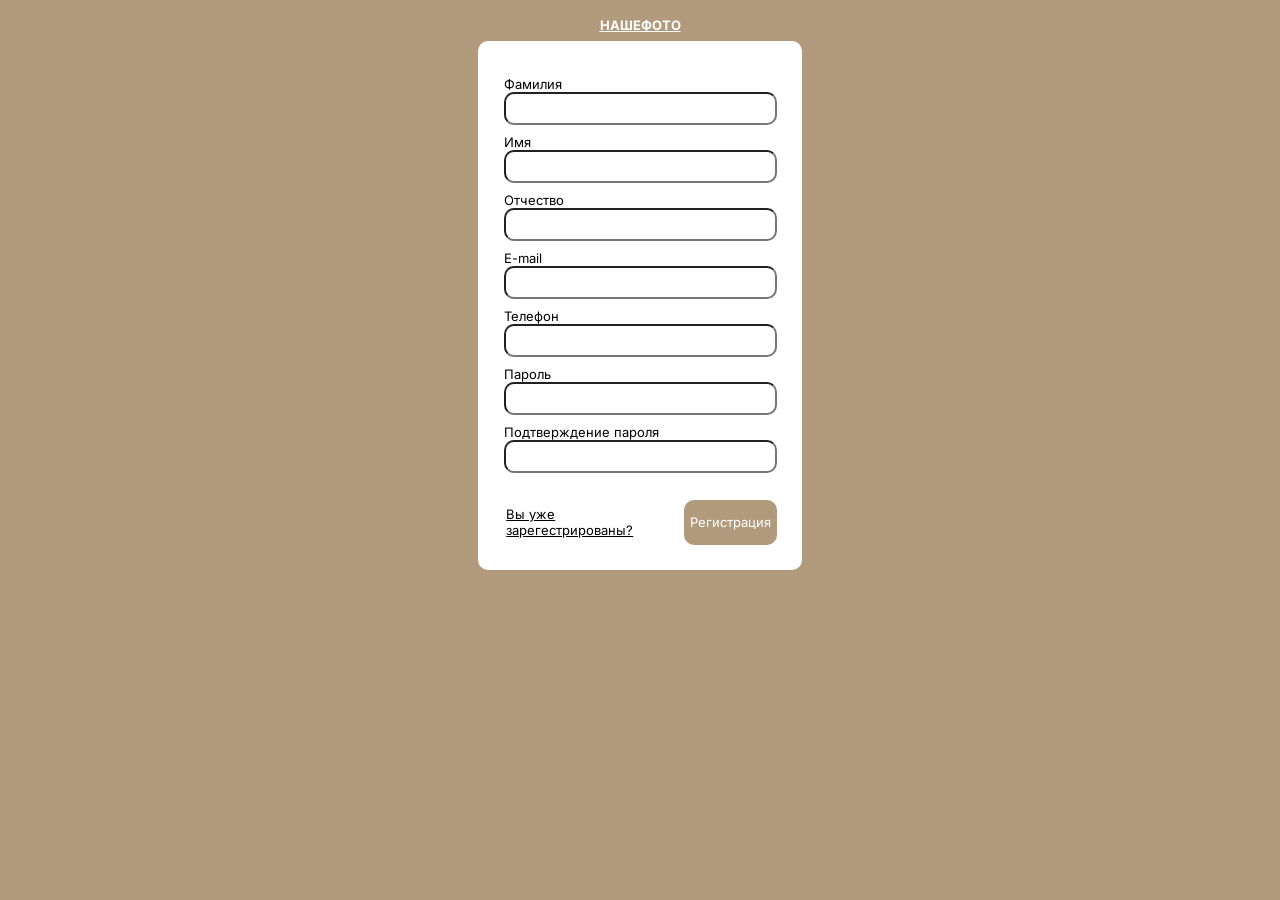
<file: index.html>
<!DOCTYPE html>
<html lang="en">
<head>
    <meta charset="UTF-8">
    <meta name="viewport" content="width=device-width, initial-scale=1.0">
    <link rel="stylesheet" href="style.css">
    <link rel="preconnect" href="https://fonts.googleapis.com">
    <link rel="preconnect" href="https://fonts.gstatic.com" crossorigin>
    <link href="https://fonts.googleapis.com/css2?family=Figtree:ital,wght@0,300..900;1,300..900&family=Inter:wght@100..900&display=swap" rel="stylesheet">
    <title>Регистрация</title>
</head>
<body class="reg">
    <h1>Нашефото</h1>

    <form action="main.html" class="formReg">
        <div class="formRegElem">
            <label for="lastname">Фамилия</label>
            <input type="text" id="lastname" required>
        </div>
        <div class="formRegElem">
            <label for="name">Имя</label>
            <input type="text" id="name" required>
        </div>
        <div class="formRegElem">
            <label for="patranomicname">Отчество</label>
            <input type="text" id="patranomicname" required>
        </div>
        <div class="formRegElem">
            <label for="email">E-mail</label>
            <input type="email" id="email" required>
        </div>
        <div class="formRegElem">
            <label for="phone">Телефон</label>
            <input type="tel" id="phone" required>
        </div>
        <div class="formRegElem">
            <label for="password">Пароль</label>
            <input type="password" id="password" required>
        </div>
        <div class="formRegElem">
            <label for="confirmpassword">Подтверждение пароля</label>
            <input type="password" id="confirmpassword" required>
        </div>

        <div class="links">
            <a href="entrance.html">Вы уже зарегестрированы?</a>
            <button>Регистрация</button>
        </div>
    </form>
</body>
</html>
</file>
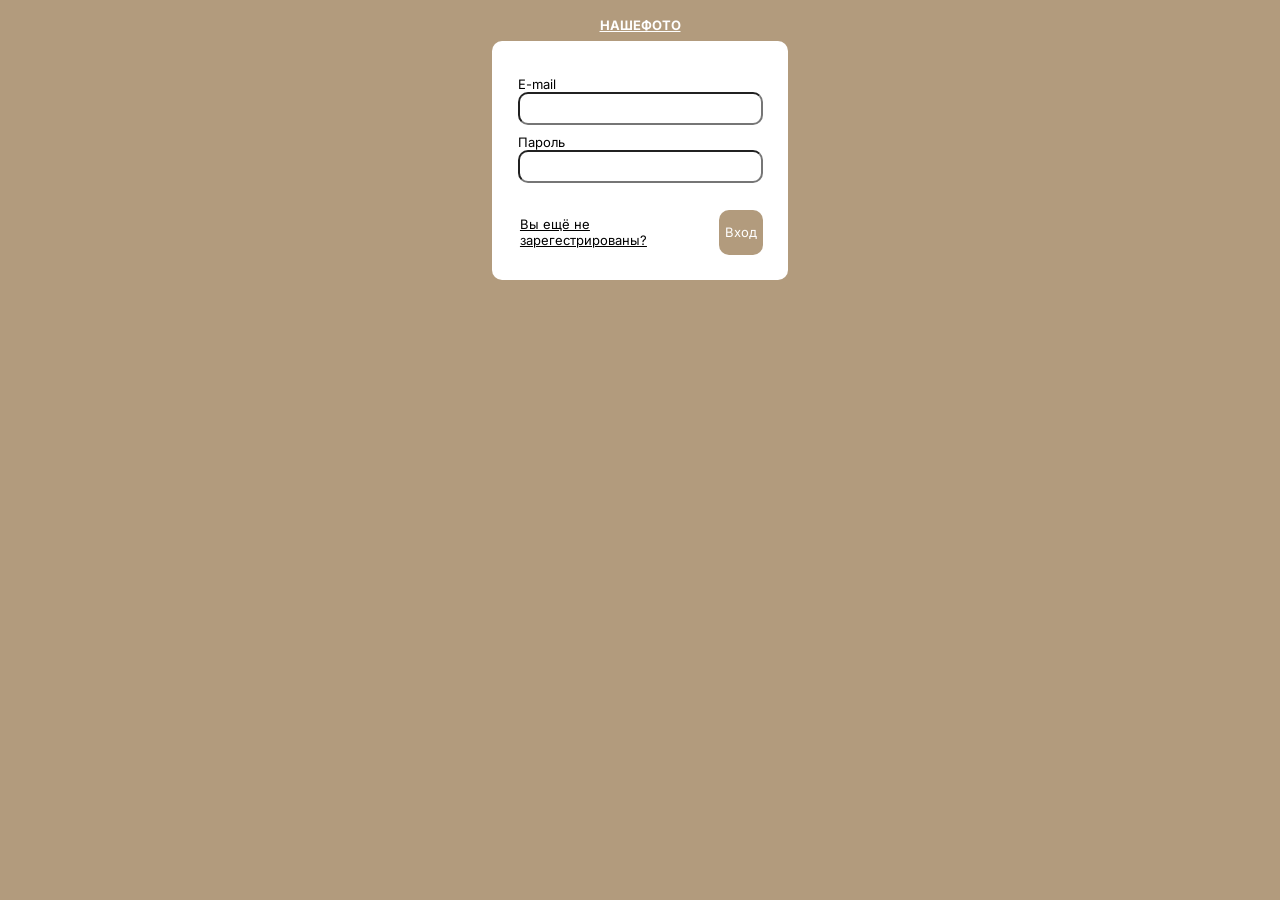
<file: entrance.html>
<!DOCTYPE html>
<html lang="en">
<head>
    <meta charset="UTF-8">
    <meta name="viewport" content="width=device-width, initial-scale=1.0">
    <link rel="stylesheet" href="style.css">
    <link rel="preconnect" href="https://fonts.googleapis.com">
    <link rel="preconnect" href="https://fonts.gstatic.com" crossorigin>
    <link href="https://fonts.googleapis.com/css2?family=Figtree:ital,wght@0,300..900;1,300..900&family=Inter:wght@100..900&display=swap" rel="stylesheet">
    <title>Вход</title>
</head>
<body class="reg">
    <h1>Нашефото</h1>

    <form action="main.html" class="formReg">
        <div class="formRegElem">
            <label for="email">E-mail</label>
            <input type="email" id="email" required>
        </div>
        <div class="formRegElem">
            <label for="password">Пароль</label>
            <input type="password" id="password" required>
        </div>

        <div class="links">
            <a href="inde.html">Вы ещё не зарегестрированы?</a>
            <button>Вход</button>
        </div>
    </form>
</body>
</html>
</file>
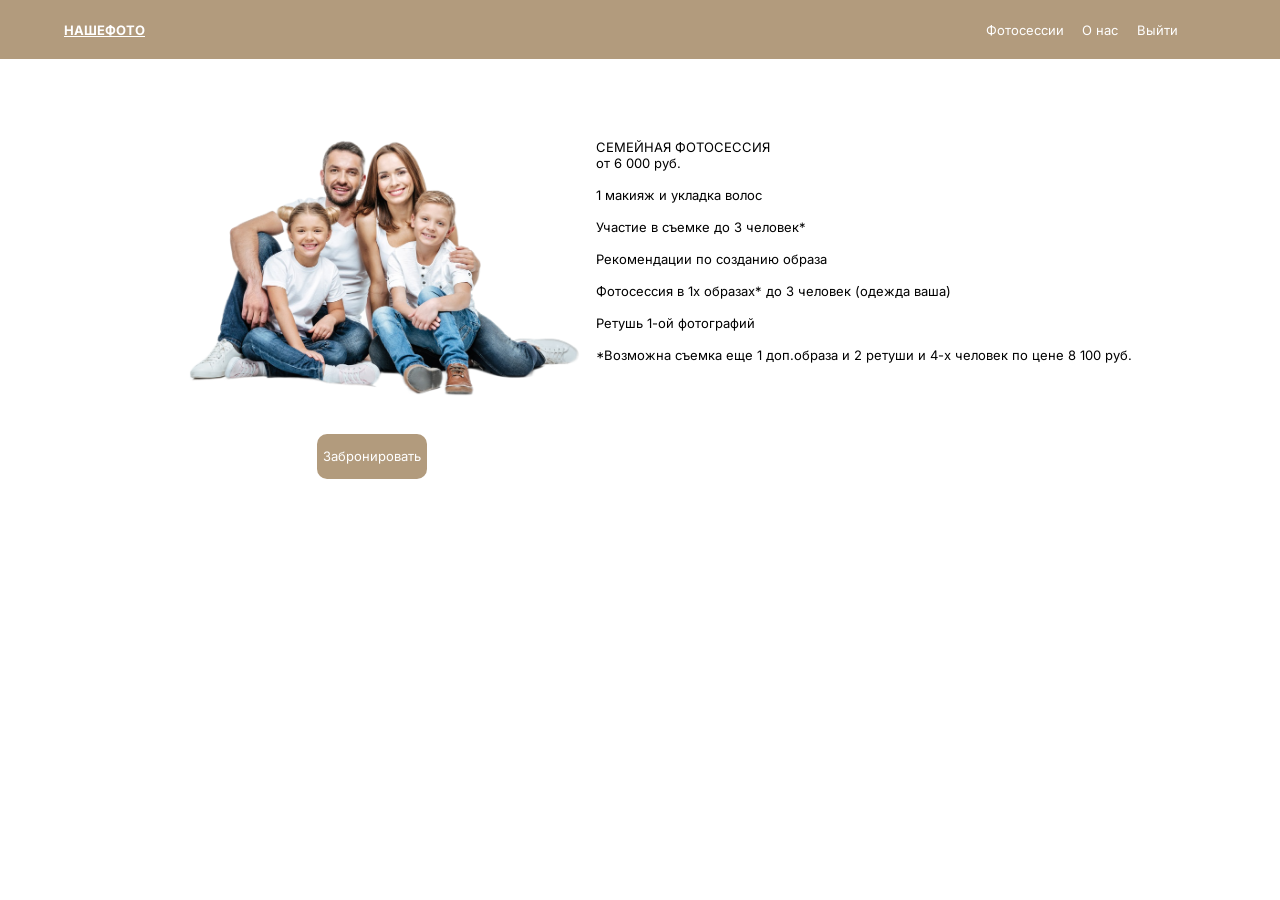
<file: fotosessia.html>
<!DOCTYPE html>
<html lang="en">
<head>
    <meta charset="UTF-8">
    <meta name="viewport" content="width=device-width, initial-scale=1.0">
    <link rel="stylesheet" href="style.css">
    <link rel="preconnect" href="https://fonts.googleapis.com">
    <link rel="preconnect" href="https://fonts.gstatic.com" crossorigin>
    <link href="https://fonts.googleapis.com/css2?family=Figtree:ital,wght@0,300..900;1,300..900&family=Inter:wght@100..900&display=swap" rel="stylesheet">
    <title>Фотосессия</title>
</head>
<body class="main">

    <header>
        <h1>Нашефото</h1>

        <div>
            <a href="main.html">Фотосессии</a>
            <a href="o_nas.html">О нас</a>
            <a href="entrance.html">Выйти</a>
        </div>
    </header>

    <div class="content">

        <div class="bigElement">
            <div>
                <img src="familie.png" alt="familie">
                <button>Забронировать</button>
            </div>

            <p><span>СЕМЕЙНАЯ ФОТОСЕССИЯ</span><br>
                от 6 000 руб.<br><br>
                
                1 макияж и укладка волос<br><br>
                
                Участие в съемке до 3 человек*<br><br>
                
                Рекомендации по созданию образа<br><br>
                
                Фотосессия в 1х образах* до 3 человек (одежда ваша)<br><br>
                
                Ретушь 1-ой фотографий<br><br>
                
                *Возможна съемка еще 1 доп.образа и 2 ретуши и 4-х человек по цене 8 100 руб.<br><br></p>
        </div>

    </div>

</body>
</html>
</file>
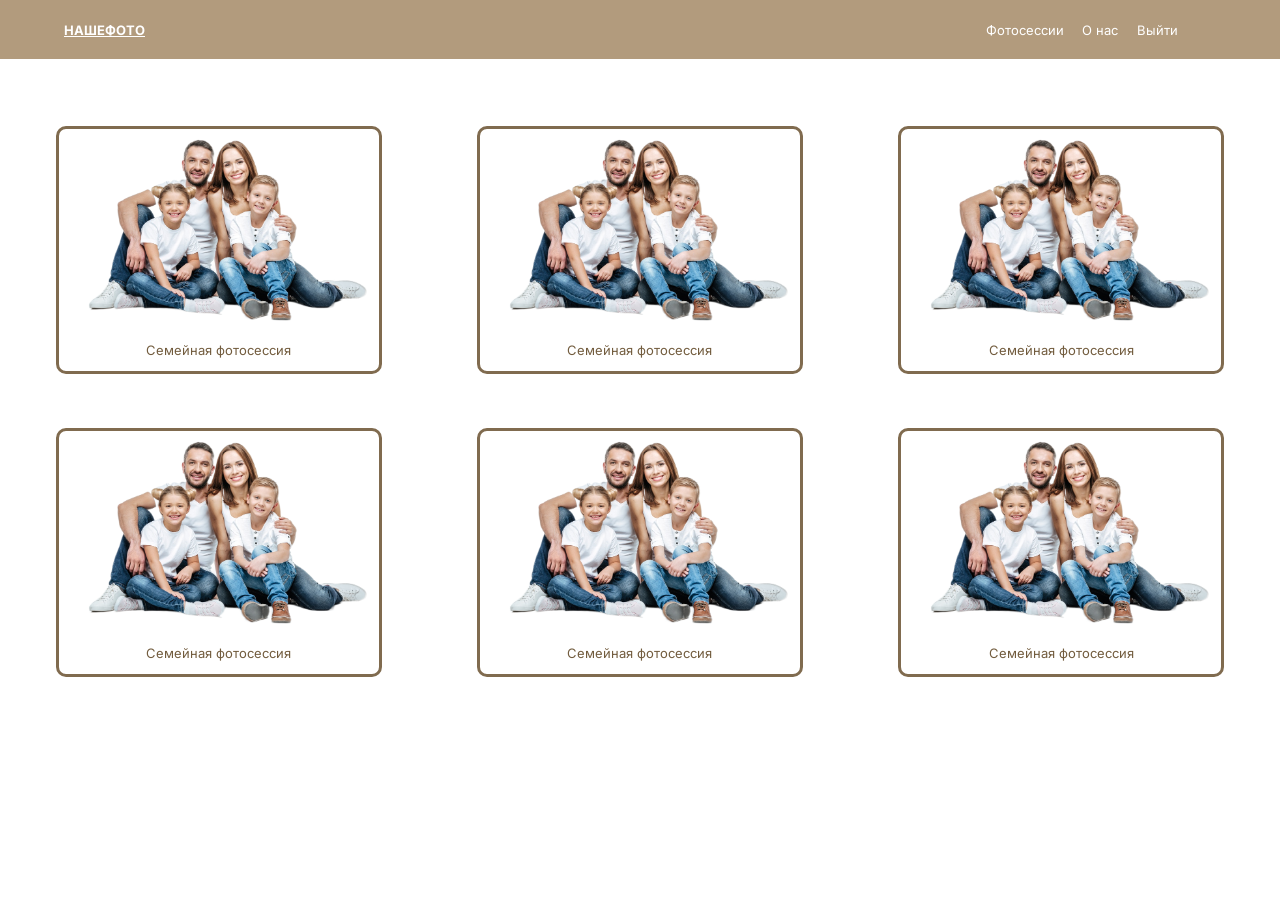
<file: main.html>
<!DOCTYPE html>
<html lang="en">
<head>
    <meta charset="UTF-8">
    <meta name="viewport" content="width=device-width, initial-scale=1.0">
    <link rel="stylesheet" href="style.css">
    <link rel="preconnect" href="https://fonts.googleapis.com">
    <link rel="preconnect" href="https://fonts.gstatic.com" crossorigin>
    <link href="https://fonts.googleapis.com/css2?family=Figtree:ital,wght@0,300..900;1,300..900&family=Inter:wght@100..900&display=swap" rel="stylesheet">
    <title>Фотосессии</title>
</head>
<body class="main">

    <header>
        <h1>Нашефото</h1>

        <div>
            <a href="main.html">Фотосессии</a>
            <a href="o_nas.html">О нас</a>
            <a href="entrance.html">Выйти</a>
        </div>
    </header>

    <div class="content">

        <div class="cards">
            <div class="card" onclick="document.location='fotosessia.html'">
                <img src="familie.png" alt="familie">
                <p>Семейная фотосессия</p>
            </div>
            <div class="card" onclick="document.location='fotosessia.html'">
                <img src="familie.png" alt="familie">
                <p>Семейная фотосессия</p>
            </div>

            <div class="card" onclick="document.location='fotosessia.html'">
                <img src="familie.png" alt="familie">
                <p>Семейная фотосессия</p>
            </div>
        </div>


        <div class="cards">
            <div class="card" onclick="document.location='fotosessia.html'">
                <img src="familie.png" alt="familie">
                <p>Семейная фотосессия</p>
            </div>
            <div class="card" onclick="document.location='fotosessia.html'">
                <img src="familie.png" alt="familie">
                <p>Семейная фотосессия</p>
            </div>

            <div class="card" onclick="document.location='fotosessia.html'">
                <img src="familie.png" alt="familie">
                <p>Семейная фотосессия</p>
            </div>
        </div>

    </div>

</body>
</html>
</file>
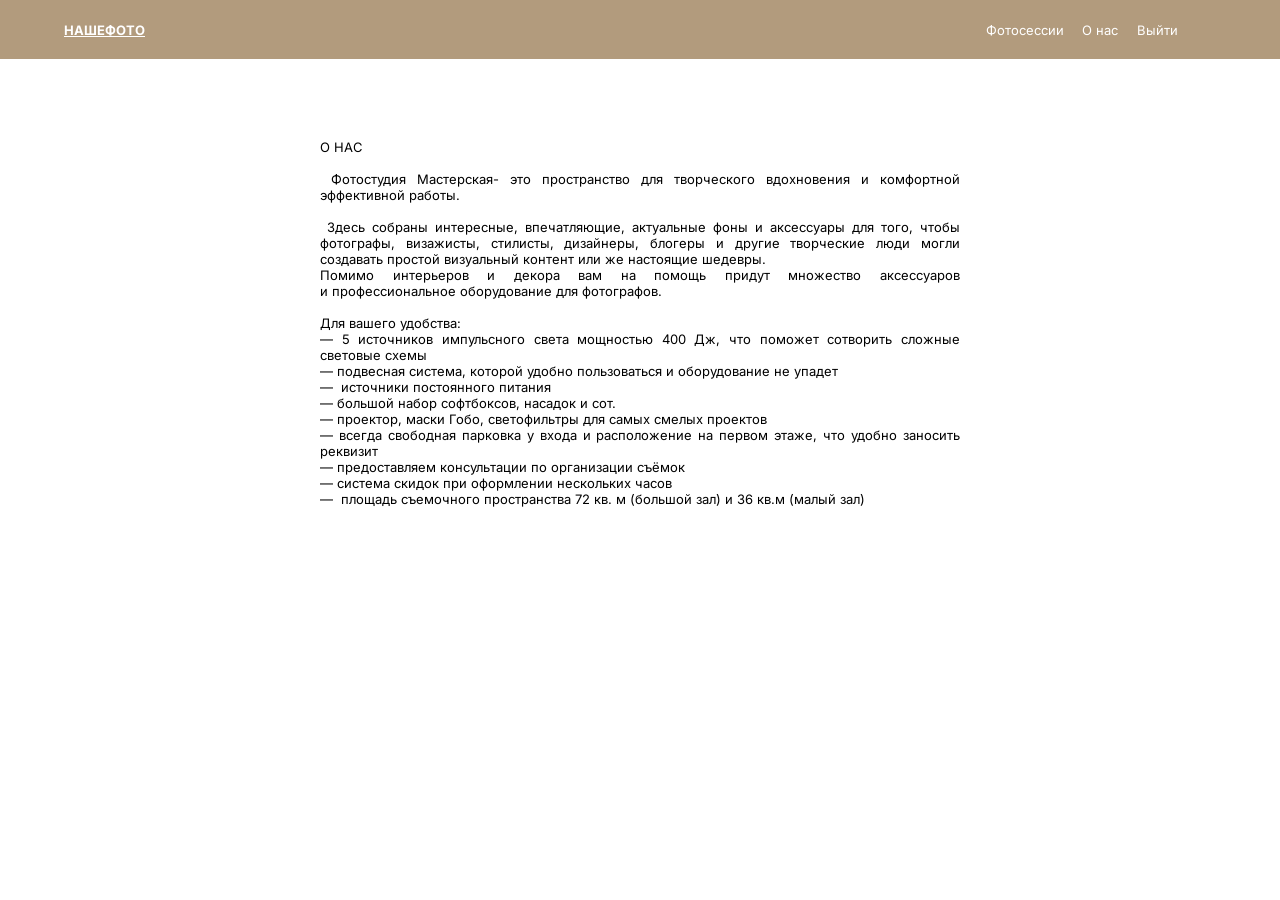
<file: o_nas.html>
<!DOCTYPE html>
<html lang="en">
<head>
    <meta charset="UTF-8">
    <meta name="viewport" content="width=device-width, initial-scale=1.0">
    <link rel="stylesheet" href="style.css">
    <link rel="preconnect" href="https://fonts.googleapis.com">
    <link rel="preconnect" href="https://fonts.gstatic.com" crossorigin>
    <link href="https://fonts.googleapis.com/css2?family=Figtree:ital,wght@0,300..900;1,300..900&family=Inter:wght@100..900&display=swap" rel="stylesheet">
    <title>Фотосессия</title>
</head>
<body class="main">

    <header>
        <h1>Нашефото</h1>

        <div>
            <a href="main.html">Фотосессии</a>
            <a href="o_nas.html">О нас</a>
            <a href="entrance.html">Выйти</a>
        </div>
    </header>

    <div class="content">

        <div class="onas">
            <p>
                <span>О нас<br><br></span>
                 Фотостудия Мастерская- это пространство для творческого вдохновения и комфортной эффективной работы.<br><br>

                 Здесь собраны интересные, впечатляющие, актуальные фоны и аксессуары для того, чтобы фотографы, 
                визажисты, стилисты, дизайнеры, блогеры и другие творческие люди могли создавать простой визуальный
                 контент или же настоящие шедевры.<br>
                Помимо интерьеров и декора вам на помощь придут множество аксессуаров и профессиональное оборудование
                 для фотографов.<br><br>
                Для вашего удобства: <br>— 5 источников импульсного света мощностью 400 Дж, что поможет сотворить
                     сложные световые схемы <br>— подвесная система, которой удобно пользоваться и оборудование не упадет <br>— 
                     источники постоянного питания <br>— большой набор софтбоксов, насадок и сот. <br>— проектор, 
                     маски Гобо, светофильтры для самых смелых проектов <br>— всегда свободная парковка у входа 
                     и расположение на первом этаже, что удобно заносить реквизит <br>— предоставляем 
                     консультации по организации съёмок <br>— система скидок при оформлении нескольких часов <br>— 
                     площадь съемочного пространства 72 кв. м (большой зал) и 36 кв.м (малый зал)
            </p>
        </div>

    </div>

</body>
</html>
</file>
<file: style.css>
* {
    font-family: "Inter", serif;
    font-size: small;
}

.reg {
    display: flex;
    justify-content: center;
    align-items: center;
    flex-direction: column;
    background-color: #B29B7D;
}

.reg h1 {
    color: white;
    text-transform: uppercase;
    text-decoration: underline;
}

.formReg {
    display: flex;
    flex-direction: column;
    background-color: white;
    padding: 2%;
    border-radius: 10px;
}

.formRegElem {
    display: flex;
    flex-direction: column;
}

.formRegElem label {
    margin-top: 1vh;
}

.formRegElem input {
    height: 3vh;
    border-radius: 10px;
}

.formRegElem input:hover {
    border-color: #B29B7D;
}


.links {
    display: flex;
    justify-content: space-between;
    align-items: center;
    margin-top: 3vh;
}

.links a {
    color: black;
    margin-left: 1%;
}

.links a:hover {
    color: #B29B7D;
}

.links button {
    background-color: #B29B7D;
    height: 5vh;
    border-radius: 10px;
    border: none;
    color: white;
}

.links button:hover {
    background-color: #806b4f;
    cursor: pointer;
}



header {
    display: flex;
    justify-content: space-between;
    align-items: center;
    position: fixed;
    width: 100%;
    top: 0;
    left: 0;
    padding-top: 1%;
    padding-bottom: 1%;
    background-color: #B29B7D;
}

header h1 {
    margin-left: 5vw;
    color: white;
    text-transform: uppercase;
    text-decoration: underline;
}

header div {
    width: 15vw;
    display: flex;
    justify-content: space-between;
    align-items: center;
    margin-right: 8vw;
}

header div a {
    color: white;
    text-decoration: none;
}

header div a:hover {
    text-decoration: underline;
}





.content {
    margin-top: 14vh;
}

.cards {
    display: flex;
    justify-content: space-around;
    align-items: center;
    margin-top: 6vh;
}

.card {
    display: flex;
    flex-direction: column;
    justify-content: center;
    align-items: center;
    border: 3px solid #806b4f;
    width: 25vw;
    border-radius: 10px;
}

.card:hover {
    cursor: pointer;
}

.card img {
    width: 100%;
}

.card p {
    color: #725c3e;
}


.bigElement {
    display: flex;
    justify-content: center;
    align-items: start;
}

.bigElement div {
    display: flex;
    flex-direction: column;
    justify-content: center;
    align-items: center;
}

.bigElement div button {
    background-color: #B29B7D;
    border: none;
    border-radius: 10px;
    height: 5vh;
    color: white;
    margin-top: 3vh;
}

.bigElement div button:hover {
    background-color: #806b4f;
    cursor: pointer;
}

.bigElement div img {
    width: 35vw;
}

.bigElement p {
    text-align: justify;
}

.bigElement p span {
    text-transform: uppercase;
}


.onas {
    display: flex;
    justify-content: center;
    align-items: center;
}

.onas p {
    width: 50vw;
    text-align: justify;
}

.onas p span {
    text-transform: uppercase;
}

@media (max-width: 1120px) {
    header div {
        width: 25vw;
    }    
}

@media (max-width: 850px) {
    .bigElement p {
        font-size: x-small;
    }

    .bigElement p span {
        font-size: x-small;
    }
}

@media (max-width: 750px) {
    .onas p {
        width: 70vw;
    }
}

@media (max-width: 670px) {
    .bigElement p {
        font-size: xx-small;
    }

    .bigElement p span {
        font-size: xx-small;
    }

    .bigElement div button {
        font-size: xx-small;
    }
    
}

@media (max-width: 650px) {
    header div {
        width: 40vw;
    }    
}

@media (max-width: 620px) {
    .card p {
        font-size: x-small;
    }
}

@media (max-width: 590px) {
    .bigElement {
        flex-direction: column;
        align-items: center;
    }

    .bigElement div img {
        width: 70vw;
    }

    .bigElement p {
        margin-top: 3vh;
        width: 60vw;
    }
}


@media (max-width: 490px) {
    .cards {
        align-items: center;
        flex-direction: column;
        margin: 0;
    }

    .card {
        margin: 3vh;
        width: 40vw;
    }
    
}


@media (max-width: 430px) {
    header div {
        width: 50vw;
    }    
}
</file>
